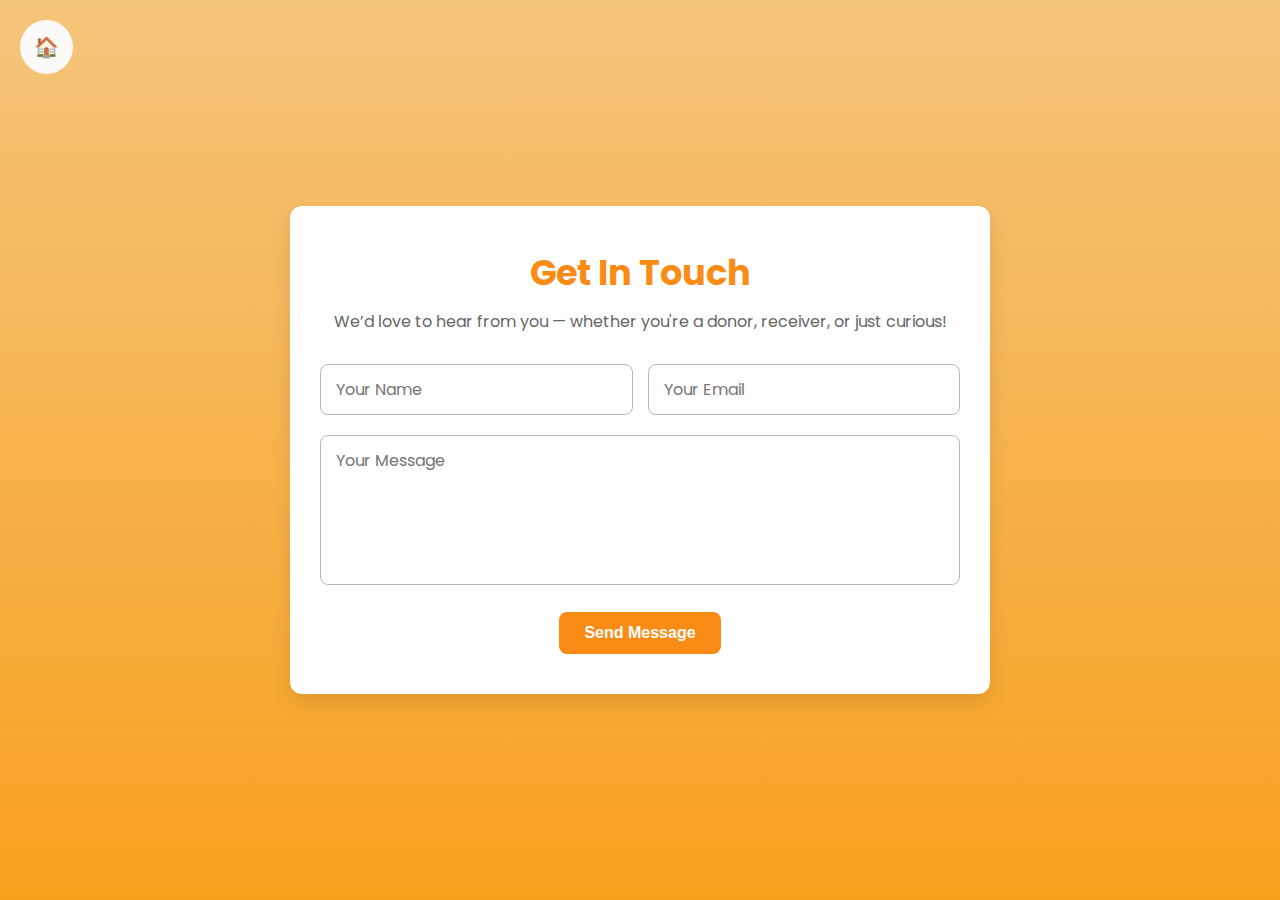
<file: contact.html>
<!DOCTYPE html>
<html lang="en">
<head>
  <meta charset="UTF-8">
  <meta name="viewport" content="width=device-width, initial-scale=1">
  <title>Contact Us - Plate of Kindness</title>
  <link rel="stylesheet" href="style.css">
  <link rel="stylesheet" href="https://cdnjs.cloudflare.com/ajax/libs/font-awesome/6.5.0/css/all.min.css" />
</head>
<style>
    /* Home Bouncing Button */
.home-btn {
  position: fixed;
  top: 20px;
  left: 20px;
  background-color: #fbfaf9;
  color: white;
  padding: 12px 14px;
  border-radius: 50%;
  font-size: 20px;
  z-index: 999;
  text-decoration: none;
  animation: bounce 2s infinite;
}

@keyframes bounce {
  0%, 100% { transform: translateY(0); }
  50% { transform: translateY(-8px); }
}

/* Contact Section */
.contact-section {
    background: linear-gradient(to bottom, #f5c57c 0%, #f8a01e 100%);
  padding: 80px 20px;
  font-family: 'Poppins', sans-serif;
  min-height: 100vh;
  display: flex;
  align-items: center;
  justify-content: center;
}

.contact-container {
  max-width: 700px;
  background: white;
  padding: 40px 30px;
  border-radius: 12px;
  box-shadow: 0 8px 20px rgba(0,0,0,0.1);
  text-align: center;
}

.contact-header h1 {
  color: #fa8c16;
  font-size: 2.2rem;
  margin-bottom: 10px;
}

.contact-header p {
  font-size: 1rem;
  color: #666;
  margin-bottom: 30px;
}

.contact-form .form-group {
  display: flex;
  gap: 15px;
  flex-wrap: wrap;
  margin-bottom: 20px;
}

.contact-form input,
.contact-form textarea {
  width: 100%;
  padding: 12px 15px;
  border: 1px solid #bbb9b9;
  border-radius: 8px;
  font-size: 1rem;
  font-family: inherit;
  resize: none;
}

.contact-form input {
  flex: 1;
  min-width: 200px;
}

.contact-form textarea {
  height: 150px;
  margin-bottom: 20px;
}

.contact-form button {
  background: #fa8c16;
  color: white;
  padding: 12px 25px;
  border: none;
  border-radius: 8px;
  font-weight: 600;
  font-size: 1rem;
  cursor: pointer;
  transition: background 0.3s ease;
}

.contact-form button:hover {
  background: #e97d10;
}

/* Responsive Contact */
@media (max-width: 600px) {
  .form-group {
    flex-direction: column;
  }

  .contact-container {
    padding: 30px 20px;
  }

  .home-btn {
    padding: 10px 12px;
    font-size: 18px;
  }
}

</style>
<body>

<!-- Home Button -->
<a href="index.html" class="home-btn" title="Back to Home">🏠</a>


<!-- Contact Section -->
<section class="contact-section">
  <div class="contact-container">
    <div class="contact-header">
      <h1>Get In Touch</h1>
      <p>We’d love to hear from you — whether you're a donor, receiver, or just curious!</p>
    </div>

    <form class="contact-form">
      <div class="form-group">
        <input type="text" placeholder="Your Name" required>
        <input type="email" placeholder="Your Email" required>
      </div>
      <textarea placeholder="Your Message" required></textarea>
      <button type="submit">Send Message</button>
    </form>
  </div>
</section>

</body>
</html>
</file>
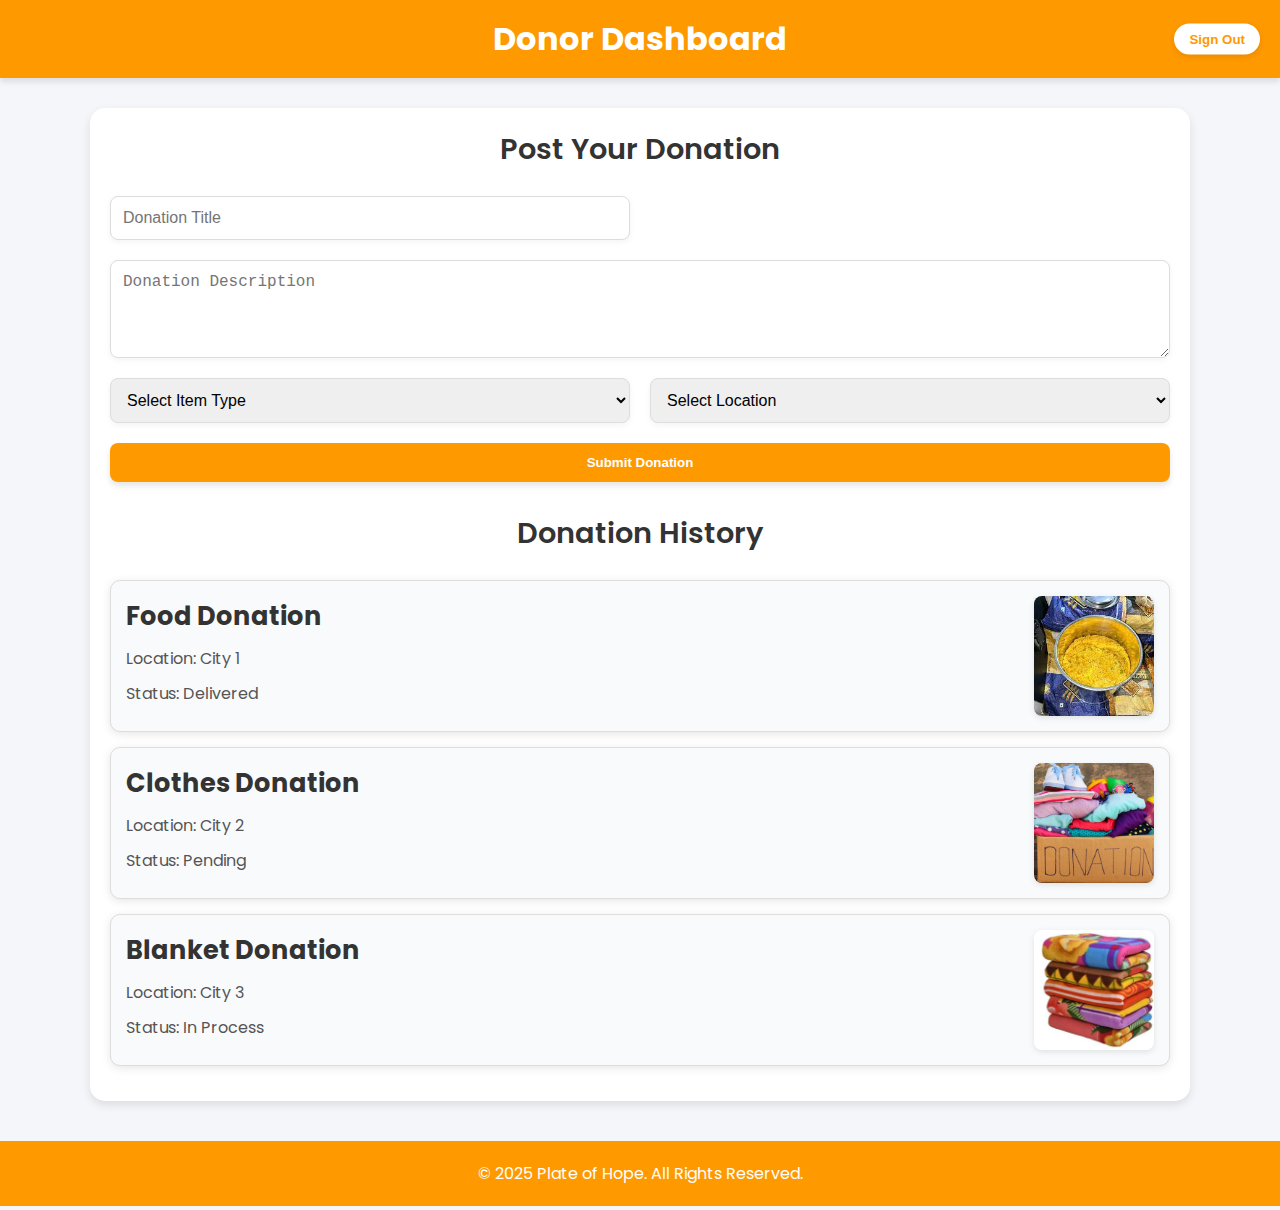
<file: donor-dashboard.html>
<!DOCTYPE html>
<html lang="en">
<head>
    <meta charset="UTF-8">
    <meta name="viewport" content="width=device-width, initial-scale=1.0">
    <title>Donor Dashboard - Plate of Hope</title>
    <link href="https://fonts.googleapis.com/css2?family=Poppins:wght@300;500;700&display=swap" rel="stylesheet">
    <style>
        * {
            box-sizing: border-box;
            margin: 0;
            padding: 0;
        }

        body {
            font-family: 'Poppins', sans-serif;
            background-color: #f5f6fa;
            color: #333;
        }

        header {
            background: #ff9900;
            color: #fff;
            padding: 15px;
            text-align: center;
            position: relative;
            box-shadow: 0 4px 6px rgba(0, 0, 0, 0.1);
        }

        .dashboard-title {
            font-size: 2rem;
            font-weight: 700;
            margin: 0;
        }

        .sign-out {
            position: absolute;
            top: 50%;
            right: 20px;
            transform: translateY(-50%);
            background: #fff;
            color: #ff9900;
            padding: 8px 15px;
            border: none;
            border-radius: 25px;
            cursor: pointer;
            font-weight: 600;
            box-shadow: 0 2px 6px rgba(0, 0, 0, 0.1);
            transition: background-color 0.3s ease;
        }

        .sign-out:hover {
            background-color: #f0f0f0;
        }

        .dashboard {
            max-width: 1100px;
            margin: 30px auto;
            padding: 20px;
            background: #fff;
            border-radius: 15px;
            box-shadow: 0 4px 10px rgba(0, 0, 0, 0.1);
        }

        .heading {
            text-align: center;
            font-size: 1.8rem;
            color: #333;
            margin-bottom: 25px;
            font-weight: 600;
        }

        .donation-form {
            display: grid;
            grid-template-columns: 1fr 1fr;
            gap: 20px;
            margin-bottom: 30px;
        }

        .donation-form input,
        .donation-form select,
        .donation-form textarea {
            width: 100%;
            padding: 12px;
            border-radius: 8px;
            border: 1px solid #ddd;
            font-size: 1rem;
            box-shadow: 0 2px 6px rgba(0, 0, 0, 0.05);
        }

        .donation-form textarea {
            grid-column: span 2;
        }

        .donation-form button {
            grid-column: span 2;
            width: 100%;
            padding: 12px;
            background: #ff9900;
            color: #fff;
            border: none;
            border-radius: 8px;
            font-weight: 700;
            cursor: pointer;
            box-shadow: 0 4px 6px rgba(0, 0, 0, 0.1);
            transition: background-color 0.3s ease;
        }

        .donation-form button:hover {
            background-color: #e68a00;
        }

        .donations-history {
            margin-top: 30px;
        }

        .donation {
            display: flex;
            align-items: center;
            justify-content: space-between;
            background: #f9fafc;
            border: 1px solid #ddd;
            border-radius: 10px;
            overflow: hidden;
            box-shadow: 0 2px 10px rgba(0, 0, 0, 0.1);
            margin-bottom: 15px;
            padding: 15px;
        }

        .donation-content {
            flex: 1;
        }

        .donation h3 {
            font-size: 1.6rem;
            margin-bottom: 10px;
            color: #333;
        }

        .donation span {
            font-size: 1rem;
            color: #555;
            display: block;
            margin-bottom: 10px;
        }

        .donation img {
            width: 120px;
            height: 120px;
            object-fit: cover;
            border-radius: 8px;
            margin-left: 15px;
            box-shadow: 0 2px 6px rgba(0, 0, 0, 0.1);
        }

        footer {
            text-align: center;
            padding: 20px;
            background: #ff9900;
            color: #fff;
            margin-top: 40px;
        }

        @media (max-width: 768px) {
            .donation {
                flex-direction: column;
                align-items: flex-start;
            }

            .donation img {
                margin-left: 0;
                margin-top: 10px;
            }
        }
    </style>
</head>
<body>
    <header>
        <h1 class="dashboard-title">Donor Dashboard</h1>
        <button class="sign-out" onclick="location.href='index.html';">Sign Out</button>
    </header>

    <div class="dashboard">
        <h2 class="heading">Post Your Donation</h2>

        <form class="donation-form">
            <input type="text" placeholder="Donation Title" required>
            <textarea rows="4" placeholder="Donation Description" required></textarea>
            <select required>
                <option value="">Select Item Type</option>
                <option value="Food">Food</option>
                <option value="Clothes">Clothes</option>
                <option value="Books">Books</option>
                <option value="Blankets">Blankets</option>
            </select>
            <select required>
                <option value="">Select Location</option>
                <option value="City 1">City 1</option>
                <option value="City 2">City 2</option>
                <option value="City 3">City 3</option>
            </select>
            <button type="submit">Submit Donation</button>
        </form>

        <div class="donations-history">
            <h2 class="heading">Donation History</h2>
            <div class="donation">
                <div class="donation-content">
                    <h3>Food Donation</h3>
                    <span>Location: City 1</span>
                    <span>Status: Delivered</span>
                </div>
                <img src="food.jpg" alt="Food">
            </div>
            <div class="donation">
                <div class="donation-content">
                    <h3>Clothes Donation</h3>
                    <span>Location: City 2</span>
                    <span>Status: Pending</span>
                </div>
                <img src="cloth.jpg" alt="Clothes">
            </div>
            <div class="donation">
                <div class="donation-content">
                    <h3>Blanket Donation</h3>
                    <span>Location: City 3</span>
                    <span>Status: In Process</span>
                </div>
                <img src="blanket.webp" alt="Blanket">
            </div>
        </div>
    </div>

    <footer>
        &copy; 2025 Plate of Hope. All Rights Reserved.
    </footer>
</body>
</html>
</file>
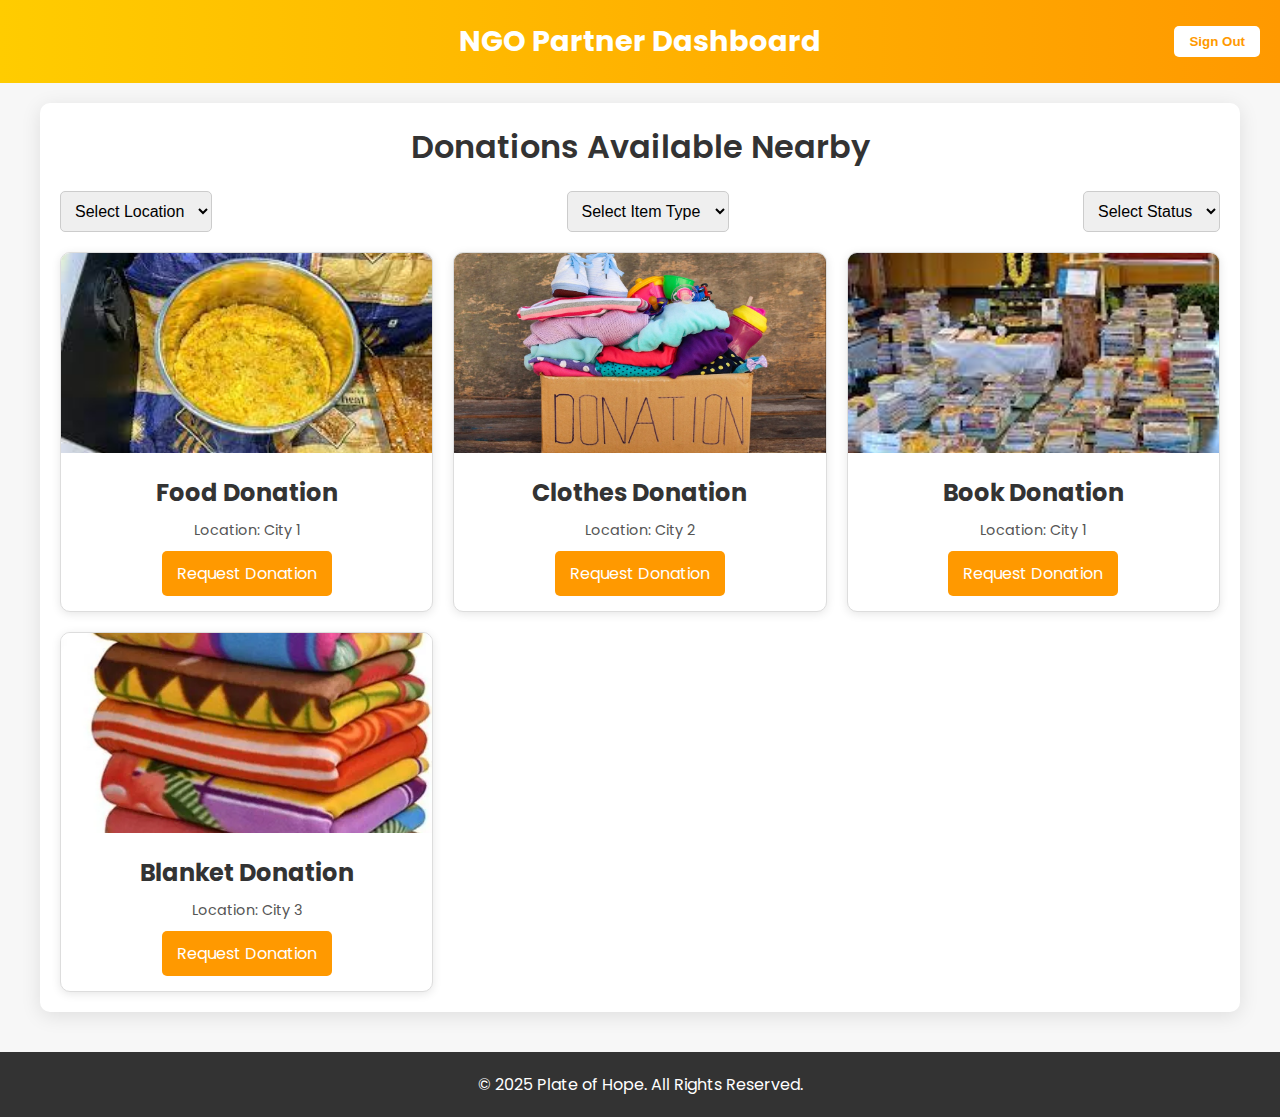
<file: ngo-dashboard.html>
<!DOCTYPE html>
<html lang="en">
<head>
    <meta charset="UTF-8">
    <meta name="viewport" content="width=device-width, initial-scale=1.0">
    <title>NGO Partner Dashboard - Plate of Hope</title>
    <link href="https://fonts.googleapis.com/css2?family=Poppins:wght@300;500;700&display=swap" rel="stylesheet">
    <style>
        * {
            box-sizing: border-box;
            margin: 0;
            padding: 0;
        }

        body {
            font-family: 'Poppins', sans-serif;
            background-color: #f7f7f7;
            color: #333;
        }

        header {
            background: linear-gradient(to right, #ffcc00, #ff9900);
            color: #fff;
            padding: 20px;
            display: flex;
            align-items: center;
            justify-content: center;
            position: relative;
        }

        .dashboard-title {
            text-align: center;
            font-size: 1.8rem;
            font-weight: 700;
            color: #fff;
        }

        .sign-out {
            position: absolute;
            right: 20px;
            background: #fff;
            color: #ff9900;
            padding: 8px 15px;
            border: none;
            border-radius: 5px;
            cursor: pointer;
            font-weight: 600;
            transition: background-color 0.3s ease;
        }

        .sign-out:hover {
            background-color: #f0f0f0;
        }

        .dashboard {
            max-width: 1200px;
            margin: 20px auto;
            padding: 20px;
            background: #fff;
            border-radius: 10px;
            box-shadow: 0 4px 20px rgba(0, 0, 0, 0.1);
        }

        .heading {
            text-align: center;
            font-size: 2rem;
            color: #333;
            margin-bottom: 20px;
            font-weight: 600;
        }

        .filters {
            display: flex;
            flex-wrap: wrap;
            gap: 15px;
            justify-content: space-between;
            margin-bottom: 20px;
        }

        .filter select {
            width: 100%;
            padding: 10px;
            border-radius: 5px;
            border: 1px solid #ccc;
            font-size: 1rem;
        }

        .donations {
            display: grid;
            grid-template-columns: repeat(auto-fit, minmax(300px, 1fr));
            gap: 20px;
        }

        .donation {
            background: #fff;
            border: 1px solid #ddd;
            border-radius: 10px;
            overflow: hidden;
            box-shadow: 0 2px 10px rgba(0, 0, 0, 0.1);
            transition: transform 0.3s ease;
        }

        .donation:hover {
            transform: scale(1.05);
        }

        .donation img {
            width: 100%;
            height: 200px;
            object-fit: cover;
        }

        .donation .content {
            padding: 15px;
            text-align: center;
        }

        .donation h3 {
            font-size: 1.5rem;
            margin-bottom: 10px;
            color: #333;
        }

        .donation span {
            font-size: 0.9rem;
            color: #555;
            margin-bottom: 10px;
            display: block;
        }

        .donation a {
            display: inline-block;
            margin: 0 auto;
            padding: 10px 15px;
            color: #fff;
            background: #ff9900;
            text-align: center;
            text-decoration: none;
            border-radius: 5px;
            font-size: 1rem;
            transition: background 0.3s ease;
        }

        .donation a:hover {
            background: #e68a00;
        }

        footer {
            text-align: center;
            padding: 20px;
            background: #333;
            color: #fff;
            margin-top: 40px;
        }

        @media (max-width: 768px) {
            .filters {
                flex-direction: column;
            }

            .donations {
                grid-template-columns: repeat(auto-fit, minmax(250px, 1fr));
            }
        }
    </style>
</head>
<body>
    <header>
        <h1 class="dashboard-title">NGO Partner Dashboard</h1>
        <button class="sign-out" onclick="location.href='index.html';">Sign Out</button>
    </header>

    <div class="dashboard">
        <h2 class="heading">Donations Available Nearby</h2>

        <div class="filters">
            <div class="filter">
                <select>
                    <option value="">Select Location</option>
                    <option value="City 1">City 1</option>
                    <option value="City 2">City 2</option>
                    <option value="City 3">City 3</option>
                </select>
            </div>
            <div class="filter">
                <select>
                    <option value="">Select Item Type</option>
                    <option value="Food">Food</option>
                    <option value="Clothes">Clothes</option>
                    <option value="Books">Books</option>
                    <option value="Blankets">Blankets</option>
                </select>
            </div>
            <div class="filter">
                <select>
                    <option value="">Select Status</option>
                    <option value="Available">Available</option>
                    <option value="Pending">Pending</option>
                </select>
            </div>
        </div>

        <div class="donations">
            <div class="donation">
                <img src="food.jpg" alt="Food Donation">
                <div class="content">
                    <h3>Food Donation</h3>
                    <span>Location: City 1</span>
                    <a href="#">Request Donation</a>
                </div>
            </div>
            <div class="donation">
                <img src="cloth.jpg" alt="Clothes Donation">
                <div class="content">
                    <h3>Clothes Donation</h3>
                    <span>Location: City 2</span>
                    <a href="#">Request Donation</a>
                </div>
            </div>
            <div class="donation">
                <img src="book.jpg" alt="Book Donation">
                <div class="content">
                    <h3>Book Donation</h3>
                    <span>Location: City 1</span>
                    <a href="#">Request Donation</a>
                </div>
            </div>
            <div class="donation">
                <img src="blanket.webp" alt="Blanket Donation">
                <div class="content">
                    <h3>Blanket Donation</h3>
                    <span>Location: City 3</span>
                    <a href="#">Request Donation</a>
                </div>
            </div>
        </div>
    </div>

    <footer>
        &copy; 2025 Plate of Hope. All Rights Reserved.
    </footer>
</body>
</html>
</file>
<file: style.css>
@import url('https://fonts.googleapis.com/css2?family=Poppins&display=swap');
    * {
      box-sizing: border-box;
      margin: 0;
      padding: 0;
    }

    body {
      margin: 0;
      font-family: 'Poppins', sans-serif;
      overflow-x: hidden;
    }
  /*image slider*/
    .slider {
      position: relative;
      max-width: 100vw;
      margin: auto;
      overflow: hidden;
    }

    .slides {
      display: flex;
      transition: transform 0.5s ease-in-out;
      width: 100%; 
      height: 80vh;
    }

    .slide {
      width: 100%;
      flex-shrink: 0;
      height: 100%;
      display: flex;
      justify-content: center;
      align-items: center;
    }
    

    .slide img {
        width: 100%;
        height: 80vh;
        object-fit: cover;
        object-position: center center;
        display: block;
    }

    .highlight{
        color:  rgb(251, 109, 20);;
        font-weight: bolder;
    }

    
    .slider button {
      opacity: 0;
      pointer-events: none;
      transition: opacity 0.3s ease;
    }
      
    .slider:hover button {
      opacity: 1;
      pointer-events: auto;
    }      

    .buttons {
      position: absolute;
      width: 100%;
      top: 50%;
      display: flex;
      justify-content: space-between;
      transform: translateY(-50%);
      padding: 0 20px;
    }

    .buttons button {
      background: rgba(0, 0, 0, 0.5);
      color: white;
      border: none;
      padding: 10px 15px;
      cursor: pointer;
      font-size: 2rem;
      border-radius: 50%;
      transition: background 0.3s;
    }

    .buttons button:hover {
      background: rgba(0, 0, 0, 0.8);
    }

    .dots {
      text-align: center;
      background-color:#f9f9f9 ;
      
    }

    .dot {
      height: 12px;
      width: 12px;
      margin: 0 5px;
      background-color:  rgb(251, 109, 20);;
      border-radius: 50%;
      display: inline-block;
      transition: background-color 0.3s ease;
      cursor: pointer;
    }

    .dot.active {
      background-color:  rgb(236, 157, 10); ;
    }
    /* 🌐 Responsive Slider Styling */
    .slides {
      display: flex;
      transition: transform 0.5s ease-in-out;
      width: 100%;
      height: 80vh; /* default for large screens */
    }
    
    @media (max-width: 1024px) {
      .slides {
        height: 60vh;
      }
      .slide img{
        height: 50vh;
      }
      
    }
    
    @media (max-width: 768px) {
      .slides {
        height: 3dvh;
      }
      .slide img{
        height: 50vh;
      }
    }
    
    @media (max-width: 480px) {
      .slides {
        height: 40vh;
      }
      .slide img{
        height: 20vh;
      }
      .dot{
        width: 5px;
        height: 5px;
      }
    }
    
  /*end*/
  /*nav bar*/
  

  * {
    box-sizing: border-box;
    margin: 0;
    padding: 0;
}


html {
    scroll-behavior: smooth;
    scroll-padding-top: 70px;
}
/* .navbar-brand .logo-img {
    position: sticky;
} */

.site-header {
  font-family: 'Times New Roman', sans-serif;
    line-height: 1.6;
    color: #333;
    background-color: #f9f9f9;
    background-color: #FFFFFF;
    box-shadow: 0 2px 15px rgba(0, 0, 0, 0.1);
    position: sticky;
    top: 0;
    z-index: 1000;
    width: 100%;
}

.navbar {
    height: 70px;
}

.navbar-container {
    max-width: 1200px;
    margin: 0 auto;
    padding: 0 20px;
    display: flex;
    align-items: center;
    justify-content: space-between;
    height: 100%;
}

.navbar-brand {
    display: flex;
    align-items: center;
    text-decoration: none;
    color: rgb(251, 109, 20);
    font-family: 'Montserrat', sans-serif;
    font-weight: 600;
    font-size: 1.4rem;
}

.navbar-brand .logo-img {
    height: 40px;
    margin-right: 10px;
}

.navbar-toggle {
    display: none;
    background-color: transparent;
    border: none;
    padding: 10px;
    cursor: pointer;
    z-index: 1010;
}

.navbar-toggle .icon-bar {
    display: block;
    width: 25px;
    height: 3px;
    background-color: #333;
    margin: 5px 0;
    transition: all 0.3s ease-in-out;
}

.navbar-toggle.active .icon-bar:nth-child(1) {
    transform: translateY(8px) rotate(45deg);
}
.navbar-toggle.active .icon-bar:nth-child(2) {
    opacity: 0;
}
.navbar-toggle.active .icon-bar:nth-child(3) {
    transform: translateY(-8px) rotate(-45deg);
}

.navbar-collapse {
    display: flex;
    align-items: center;
}

.navbar-links {
    list-style: none;
    display: flex;
    margin-right: 20px;
}

.navbar-links li {
    margin: 0 15px;
}

.navbar-links a {
    text-decoration: none;
    color: #444;
    font-family: 'Montserrat', sans-serif;
    font-weight: 600;
    font-size: 1rem;
    padding: 5px 0;
    display: inline-block;
    position: relative;
    transition: color 0.2s ease;
}

.navbar-links a:hover,
.navbar-links a:focus {
    color: orange;
}

.navbar-links a::after {
    content: '';
    position: absolute;
    width: 0;
    height: 2px;
    display: block;
    margin-top: 4px;
    right: 0;
    background: #333;
    transition: width 0.3s ease;
    -webkit-transition: width 0.3s ease;
}

.navbar-links a:hover::after,
.navbar-links a:focus::after {
    width: 100%;
    left: 0;
    background: orange;
}

.cta-button {
    padding: 8px 20px;
    background-color: rgb(236, 157, 10);
    color: #fff;
    text-decoration: none;
    border-radius: 5px;
    font-weight: 600;
    font-family: 'Montserrat', sans-serif;
    transition: background-color 0.3s ease, transform 0.2s ease, box-shadow 0.2s ease;
    display: inline-block;
}

.cta-button:hover,
.cta-button:focus {
    background-color: black;
    color: #fff;
    transform: translateY(-2px);
    box-shadow: 0 4px 10px rgba(0,0,0,0.15);
}
@media (min-width:991px){
    .navbar-brand .logo-img {
        margin-top:10px;
        height: 230px;
    } 
}

@media (max-width: 991px) {
    .navbar-links li {
        margin: 0 10px;
    }
     .navbar-links a {
         font-size: 0.95rem;
     }
    .cta-button {
        padding: 7px 15px;
        font-size: 0.9rem;
    }
     .navbar-brand .logo-img {
         height: 200px;
     }
}


@media (max-width: 767px) {
    .navbar {
        height: 60px;
    }
    html {
        scroll-padding-top: 60px;
    }

    .navbar-toggle {
        display: block;
        
    }
    .cta-button {
        padding: 7px 15px;
        font-size: 0.9rem;
    }

    .navbar-collapse {
        display: none;
        position: absolute;
        top: 60px;
        left: 0;
        width: 100%;
        background-color: #FFFFFF;
        box-shadow: 0 4px 15px rgba(0, 0, 0, 0.1);
        padding: 15px 0 25px;
        flex-direction: column;
        align-items: center;
        max-height: calc(100vh - 60px);
        overflow-y: auto;
    }

    .navbar-collapse.active {
        display: flex;
    }

    .navbar-links {
        flex-direction: column;
        text-align: center;
        margin-right: 0;
        width: 100%;
        margin-bottom: 20px;
    }

    .navbar-links li {
        margin: 12px 0;
    }

    .navbar-links a {
        padding: 10px 20px;
        display: block;
        font-size: 1.1rem;
    }

    .navbar-links a::after {
        display: none;
    }

    .cta-button {
        display: inline-block;
        margin: 0 auto;
        padding: 10px 25px;
        font-size: 1rem;
        max-width: 200px;
    }

     .navbar-brand .logo-img {
         height: 220px;
         padding-top: 9px;
     }
      .navbar-brand {
         font-size: 1.3rem;
     }

}

@media (max-width: 480px) {
    .navbar-container {
        padding: 0 15px;
    }
    .navbar-brand {
        font-size: 1.2rem;
    }
     .navbar-brand .logo-img {
         height: 150px;
     }
     .cta-button {
        display:block;
        padding: 7px 15px;
        font-size: 0.9rem;
    }
}
/*end*/
.typing{
  min-height: 70vh;
  display: flex;
  align-items: center;
  justify-content: center;
}
.typing-container {
  font-family: 'Poppins', sans-serif;
  font-size: 1.5rem;
  text-align: center;
  margin: 40px auto;
  width: 80%;
  color: #333;
  border-left: 4px solid #FFBD59;
  padding-left: 15px;
  min-height: 120px;
  font-weight: bold;
  font-size: 3rem;
  line-height: 4rem;
  /*background: url('your-image.png') no-repeat center center/cover; */
}

#typing-text::after {
  content: '|';
  animation: blink 1s infinite;
  color: #FFBD59;
}

@keyframes blink {
  0%, 100% { opacity: 1; }
  50% { opacity: 0; }
}

@media (max-width: 768px) {
  .typing-container {
    font-size: 1.2rem;
    width: 90%;
    padding-left: 10px;
    line-height: 1.2rem;
  }
  .typing{
    height: 50vh;
  }
}

@media (max-width: 480px) {
  .typing-container {
    font-size: 1rem;
    padding-left: 8px;
    margin: 20px auto;
    min-height: 100px;
  }
}
/*cadrs*/
.cards{
  margin: 0;
  min-height: 30vh;
  background: #F9F9F9;
  display: flex;
  justify-content: center;
  align-items: center;
  font-family: 'Nunito', sans-serif;
  color: #333;
}
.roles-container {
  display: grid;
  grid-template-columns: repeat(auto-fit, minmax(300px, 1fr));
  gap: 40px 60px;
  padding: 80px;
  max-width: 1300px;
  width: 90%;
  margin: 0 auto;
}

.role-card {
  background: white;
  border: 1px solid #EEE;
  border-radius: 12px;
  padding: 60px 30px;
  text-align: center;
  box-shadow: 0 8px 20px rgba(0, 0, 0, 0.08);
  transition: transform 0.3s ease, box-shadow 0.3s ease, border 0.3s ease, background-image 0.3s ease;
  cursor: pointer;
  position: relative;
  overflow: hidden;
  height: flex;
  display: flex;
  flex-direction: column;
  justify-content: space-between;
  background-size: cover;
  background-position: center;
  background-repeat: no-repeat;
  background-image: none;
}

.role-card:hover {
  transform: translateY(-8px);
  box-shadow: 0 12px 25px rgba(0, 0, 0, 0.1);
  border: 3px solid #FF9800;
}

.role-icon {
  width: 90px;
  height: 90px;
  margin: 0 auto 30px;
  background: #FFCC80;
  border-radius: 50%;
  display: flex;
  align-items: center;
  justify-content: center;
  color: #FF9800;
  font-size: 40px;
  box-shadow: 0 5px 15px rgba(255, 152, 0, 0.2);
  transition: transform 0.3s ease;
}

.role-card:hover .role-icon {
  transform: scale(1.05);
}

.role-title {
  font-size: 26px;
  font-weight: bold;
  margin-bottom: 15px;
  color: #222;
  transition: color 0.3s ease;
  min-height: 32px;
}

.role-description {
  font-size: 16px;
  line-height: 1.7;
  color: #555;
  margin-bottom: 30px;
  transition: color 0.3s ease;
  min-height: 81px;
}

.role-card:hover .role-title, .role-card:hover .role-description {
  color: white;
}

.cta-button {
  padding: 14px 30px;
  background: #FF9800;
  border: none;
  border-radius: 8px;
  color: white;
  font-size: 16px;
  font-weight: 500;
  cursor: pointer;
  box-shadow: 0 8px 20px rgba(255, 152, 0, 0.3);
  transition: transform 0.3s ease, box-shadow 0.3s ease;
  margin-top: auto;
}

.cta-button:hover {
  transform: translateY(-3px);
  box-shadow: 0 10px 25px rgba(255, 152, 0, 0.35);
}

.modal {
  position: fixed;
  top: 0;
  left: 0;
  width: 100%;
  height: 100%;
  background: rgba(0, 0, 0, 0.5);
  display: flex;
  justify-content: center;
  align-items: center;
  z-index: 1000;
  animation: fadeIn 0.3s ease-out;
}

.modal-content {
  background: white;
  padding: 50px;
  border-radius: 12px;
  width: 90%;
  max-width: 500px;
  text-align: center;
  box-shadow: 0 15px 35px rgba(0, 0, 0, 0.2);
  transform: scale(0.95);
  animation: scaleIn 0.3s ease-out;
}

.modal-content h2 {
  font-size: 30px;
  font-weight: 600;
  margin-bottom: 20px;
  color: #222;
}

.modal-content p {
  font-size: 17px;
  line-height: 1.7;
  color: #555;
}

@keyframes fadeIn {
  from { opacity: 0; }
  to { opacity: 1; }
}

@keyframes scaleIn {
  from { transform: scale(0.95); }
  to { transform: scale(1); }
}


/* FOOTER */
.main-footer {
  background: #262626;
  color: #f1f1f1;
  padding: 60px 20px 30px;
  font-family: 'Poppins', sans-serif;
}

.footer-container {
  display: flex;
  flex-wrap: wrap;
  justify-content: space-between;
  max-width: 1200px;
  margin: 0 auto;
  gap: 30px;
}

.footer-brand {
  flex: 1;
  min-width: 250px;
}

.footer-brand h2 {
  color: #ffbd59;
  font-size: 1.8rem;
  margin-bottom: 10px;
}

.footer-brand p {
  font-size: 1rem;
  color: #ccc;
  line-height: 1.6;
}

.footer-links {
  flex: 1;
  min-width: 200px;
}

.footer-links h3,
.footer-social h3 {
  margin-bottom: 10px;
  color: #ffbd59;
  font-size: 1.2rem;
}

.footer-links ul {
  list-style: none;
  padding: 0;
}

.footer-links li {
  margin-bottom: 10px;
}

.footer-links a {
  color: #ccc;
  text-decoration: none;
  transition: color 0.3s ease;
  font-size: 0.95rem;
}

.footer-links a:hover {
  color: #ffffff;
}

.footer-social {
  flex: 1;
  min-width: 200px;
}

.social-icons {
  display: flex;
  gap: 15px;
  margin-top: 10px;
}

.social-icons img {
  width: 28px;

  transition: transform 0.3s ease;
}

.social-icons img:hover {
  transform: scale(1.2);
  filter: brightness(0.5) invert(1);
}

.footer-bottom {
  text-align: center;
  font-size: 0.9rem;
  margin-top: 40px;
  color: #999;
}

/* Responsive Footer */
@media (max-width: 768px) {
  .footer-container {
    flex-direction: column;
    align-items: center;
    text-align: center;
  }

  .footer-links,
  .footer-social {
    margin-top: 20px;
  }
}



.main{
  font-family: sans-serif;
  background-color: #f4f4f4;
  margin: 0;
  padding: 0;
 
  display: flex;
  justify-content: center;
  align-items: center;
  min-height: 100vh;
  height:100vh;
  width:100vw;
  background-image: url(When\ life\ gives\ you\ extra\ give\ it\ forward..png);
  background-size: cover;
  display: flex;
  justify-content: flex-end;
  box-sizing: border-box;
  
  border-radius: 5px;;

}
.donation-form-container {
  background-color: #fff;
  padding: 30px;
  border-radius: 8px;
  box-shadow: 0 4px 15px rgba(0, 0, 0, 0.1);
  max-width: 500px;
  width: 100%;
  box-sizing: border-box; 
  margin:40px;
}

#donation-form h2 {
  text-align: center;
  color: #333;
  margin-top: 0;
  margin-bottom: 15px;
}

#donation-form p {
  text-align: center;
  color: #555;
  margin-bottom: 25px;
  line-height: 1.5;
}

.form-section {
  margin-bottom: 25px;
  border: 1px solid #e0e0e0;
  padding: 20px;
  border-radius: 5px;
}

.form-section legend {
  font-weight: bold;
  color: #444;
  padding: 0 10px;
  margin-left: 10px; 
  font-size: 1.1em;
}

.radio-group {
  display: flex;
  flex-wrap: wrap;
  gap: 15px;
}

.radio-group label {
  display: flex; 
  align-items: center; 
  cursor: pointer;
  color: #333;
  padding: 8px 12px;
  border: 1px solid #ccc;
  border-radius: 4px;
  transition: background-color 0.3s, border-color 0.3s;
  flex-grow: 1; 
  justify-content: center; 
}

.radio-group label input[type="radio"] {
 appearance: none; 
 width: 0;
 height: 0;
 opacity: 0;
 position: absolute; 
}


.radio-group label:has(input[type="radio"]:checked) {
   background-color: rgb(236, 157, 10); ;
   color: #fff;
   border-color: rgb(236, 157, 10); ;
}

.radio-group label:hover {
  background-color: #e9ecef;
  border-color: #adb5bd;
}

.radio-group label:has(input[type="radio"]:checked):hover {
  background-color: rgb(236, 157, 10); ; 
}


.amount-group {
  gap: 10px; 
}

.amount-button {
  min-width: 80px; 
  text-align: center;
  font-weight: 500;
}


.custom-amount-wrapper {
  margin-top: 15px;
  display: flex;
  align-items: center;
  border: 1px solid #ccc;
  border-radius: 4px;
  padding-left: 10px;
}

.custom-amount-wrapper .currency-symbol {
  color: #555;
  font-weight: bold;
}

#custom-amount-input {
  flex-grow: 1;
  padding: 10px 8px;
  border: none; 
  outline: none; 
  border-radius: 0 4px 4px 0; 
  font-size: 1em;
  background-color: #f8f9fa;
  color: #495057;
}

#custom-amount-input:disabled {
  background-color: #e9ecef;
  cursor: not-allowed;
  color: #6c757d;
}

#custom-amount-input:focus {
  box-shadow: 0 0 0 2px rgba(0, 123, 255, 0.25); 
}


.submit-button {
  display: block;
  width: 100%;
  padding: 12px 20px;
  background-color: rgb(236, 157, 10); ;
  color: white;
  border: none;
  border-radius: 5px;
  font-size: 1.1em;
  font-weight: bold;
  cursor: pointer;
  transition: background-color 0.3s;
  margin-top: 10px; 
}

.submit-button:hover {
  background-color: #218838;
}

.thank-you-text {
  text-align: center;
  margin-top: 20px;
  color: #6c757d;
  font-size: 0.9em;
}


@media (max-width: 600px) {
  .donation-form-container {
      padding: 20px;
  }

  .radio-group {
      gap: 10px;
  }

   .radio-group label {
      padding: 10px;
      flex-basis: calc(50% - 5px); 
      box-sizing: border-box; 
  }
  
  .payment-group label {
      flex-basis: calc(50% - 5px); 
  }

  .amount-button {
       min-width: 60px;
       flex-basis: calc(33.33% - 7px); 
  }
  
  .custom-amount-label {
      flex-basis: calc(33.33% - 7px); 
  }

  #donation-form h2 {
      font-size: 1.5em;
  }
   #donation-form p {
      font-size: 0.95em;
  }
  .form-section legend {
      font-size: 1em;
  }

  .submit-button {
      padding: 10px 15px;
      font-size: 1em;
  }
}

@media (max-width: 400px) {
   .radio-group label {
      flex-basis: 100%; 
  }
   .amount-button {
       flex-basis: calc(50% - 5px); 
  }
  .custom-amount-label {
       flex-basis: calc(50% - 5px); 
  }

}

.impact{
  font-family: 'Montserrat', sans-serif;
  background-color: #f9f9f9;
  color: #333;
  margin: 0;
  padding: 0;
  line-height: 1.6;
  display: flex;
  justify-content: center;
  align-items: center;
  min-height: 100vh;
}

.impact-tracker {
  text-align: center;
  padding: 2.5rem;
  background: rgba(255, 240, 220, 0.5);
  backdrop-filter: blur(10px);
  max-width: 1200px;
  width: 90%;
  margin: 2rem;
  border-radius: 15px;
  box-shadow: 0 6px 20px rgba(0, 0, 0, 0.2);
  color: #333;
}

h2 {
  color: #ff9800;
  font-size: 2.5rem;
  margin-bottom: 1.5rem;
}

.counters-container {
  display: flex;
  justify-content: center;
  flex-wrap: wrap;
  margin-bottom: 2rem;
}

.counters {
  margin: 1.2rem;
  background: rgba(255, 240, 220, 0.7);
  backdrop-filter: blur(8px);
  border-radius: 20px;
  padding: 1.2rem 2.5rem;
  box-shadow: 0 3px 12px rgba(0, 0, 0, 0.1);
  transition: transform 0.3s ease;
  color: #333;
  flex: 1 1 250px;
  max-width: 300px;
}

.counters:hover {
  transform: translateY(-8px);
}

.counter {
  font-size: 40px;
  font-weight: 600;
  color: #ff9800;
  margin-bottom: 0.5rem;
}

.description {
  font-size: 1.2rem;
  color: #555;
}

.progress-bar {
  margin: 2.5rem 0;
  background: rgba(255, 240, 220, 0.7);
  backdrop-filter: blur(8px);
  border-radius: 10px;
  padding: 1.5rem;
  box-shadow: 0 3px 12px rgba(0, 0, 0, 0.1);
  color: #333;
}

.bar {
  background: #e0e0e0;
  border-radius: 6px;
  height: 30px;
  width: 100%;
  position: relative;
  overflow: hidden;
}

.progress {
  background: linear-gradient(90deg, #ff9800, #ffc107);
  height: 100%;
  border-radius: 6px;
  width: 0%;
  animation: fillBar 2s ease-out forwards;
}

@keyframes fillBar {
  to {
      width: 80%;
  }
}

.impact-timeline {
  text-align: left;
  margin: 2.5rem 0;
  position: relative;
  color: #333;
  background: rgba(255, 240, 220, 0.7);
  backdrop-filter: blur(8px);
  padding: 2rem;
  border-radius: 15px;
}

.impact-timeline h3 {
  color: #ff9800;
  font-size: 2rem;
  margin-bottom: 1.5rem;
  text-align: center;
}

.timeline {
  position: relative;
  padding: 30px 0;
  margin: 0 auto;
  max-width: 800px;
}

.timeline-path {
position: absolute;
width: 4px;
height: 100%; /* Ensure the line spans the timeline */
left: 29px;
background: linear-gradient(to bottom, #ffc107, #ff9800);
box-shadow: 0 0 5px rgba(255, 152, 0, 0.5);
animation: wavyPath 4s linear infinite;
}

@keyframes wavyPath {
0%, 100% {
  transform: translateY(0);
}
50% {
  transform: translateY(10px);
}
}

.timeline-item {
  position: relative;
  margin: 30px 0;
  padding-left: 80px;
  z-index: 2;
  display: flex;
  align-items: center;
}

.timeline-item h4 {
  color: #ff9800;
  margin: 10px 0;
  font-size: 1.6rem;
}

.timeline-item p {
  margin: 10px 0;
  color: #555;
  font-size: 1.2rem;
}

.timeline-icon {
  position: absolute;
  left: -30px;
  top: 10px;
  width: 60px;
  height: 60px;
  border-radius: 50%;
  box-shadow: 0 4px 10px rgba(0, 0, 0, 0.2);
  display: flex;
  justify-content: center;
  align-items: center;
  font-size: 28px;
  color: #333;
  background: rgba(255, 255, 255, 0.5);
  backdrop-filter: blur(5px);
  border: 2px solid rgba(255, 152, 0, 0.5);
}

.timeline-content {
  flex: 1;
}

.timeline-item .timeline-icon i {
  font-size: 32px;
  text-shadow: 1px 1px 2px rgba(0, 0, 0, 0.3);
}

.timeline-path::before, .timeline-path::after {
  content: '';
  position: absolute;
  width: 12px;
  height: 12px;
  background: #ff9800;
  border-radius: 50%;
  left: -3px;
}

.timeline-path::before {
  top: 0;
}

.timeline-path::after {
  bottom: 0;
}

.timeline-item{
  padding-left: 70px;
}

@media (max-width: 768px) {
  .counters-container {
      flex-direction: column;
      align-items: center;
  }
  .counters {
      flex: 0 0 auto;
      max-width: 100%;
  }
  .impact-tracker {
      margin: 1rem;
      padding: 2rem;
  }
  .timeline-item {
      padding-left: 60px;
  }
}



.parallax-section {
  background-attachment: fixed; 
  background-position: center center; 
  background-repeat: no-repeat; 
  background-size: cover; 
  font-family: Arial, Helvetica, sans-serif; 
  line-height: 1.6;
  color: #333; 


  min-height: 75vh; 
  position: relative; 
  display: flex; 
  align-items: center; 
  justify-content: flex-start;
  padding-left: 10%; 
  padding-right: 10%;
}

#section1 {
  background-image: url('chetan-verma-1R7U8LZJzts-unsplash.jpg'); 
}

#section2 {
  background-image: url('feeding.jpg');}



.parallax-section .overlay {
  position: absolute;
  top: 0;
  left: 0;
  right: 0;
  bottom: 0;
  background-color: rgba(0, 0, 0, 0.4); 
}


.content-box {
  position: relative; 
  z-index: 2;
  color: #c2b4b4; 
  max-width: 900px;
}

.content-box h1 {
  font-size: 3.5rem;
  font-weight: bold;
  margin-bottom: 1rem;
  line-height: 1.2;
  text-transform: uppercase; 
  color: white;
}

.content-box p {
  font-size: 1.1rem;
  color: #dee2e6;
}


.spacer {
  padding: 50px 10%;
  background-color: #f4f4f4;
  text-align: center;
}
.spacer h2 {
  margin-bottom: 1rem;
  color: #555;
}


@media (max-width: 768px) {
  .parallax-section {
      min-height: 60vh;
      padding-left: 8%;
      padding-right: 8%;
      justify-content: center; 
      text-align: center; 
  }

  .content-box h1 {
      font-size: 2.5rem; 
  }

  .content-box p {
      font-size: 1rem;
  }
}

@media (max-width: 480px) {
  .parallax-section {
      min-height: 50vh; 
      padding-left: 5%;
      padding-right: 5%;
  }

  .content-box h1 {
      font-size: 2rem;
  }
}


.scrollable-testimonials {
  background-color: #fff9f2;
  padding: 60px 20px;
  font-family: 'Poppins', sans-serif;
  text-align: center;
}

.testimonial-title {
  font-size: 2.2rem;
  color: #fa8c16;
  margin-bottom: 30px;
}

.testimonial-scroll-wrapper {
  overflow-x: auto;
  -webkit-overflow-scrolling: touch;
}

.testimonial-scroll {
  display: flex;
  gap: 20px;
  padding: 10px;
  width: fit-content;
  min-width: 100%;
  scroll-behavior: smooth;
}

.testimonial-card {
  min-width: 280px;
  max-width: 300px;
  flex: 0 0 auto;
  background-color: #fff;
  border-radius: 12px;
  padding: 25px 20px;
  box-shadow: 0 8px 20px rgba(0, 0, 0, 0.08);
  transition: transform 0.3s ease;
  text-align: left;
}

.testimonial-card:hover {
  transform: translateY(-5px);
}

.testimonial-card p {
  font-size: 1rem;
  color: #333;
  margin-bottom: 15px;
  line-height: 1.6;
}

.testimonial-card h4 {
  font-size: 1rem;
  color: #fa8c16;
  font-weight: 600;
}

/* Hide scrollbar */
.testimonial-scroll-wrapper::-webkit-scrollbar {
  display: none;
}
.testimonial-scroll-wrapper {
  scrollbar-width: none;
}
</file>
